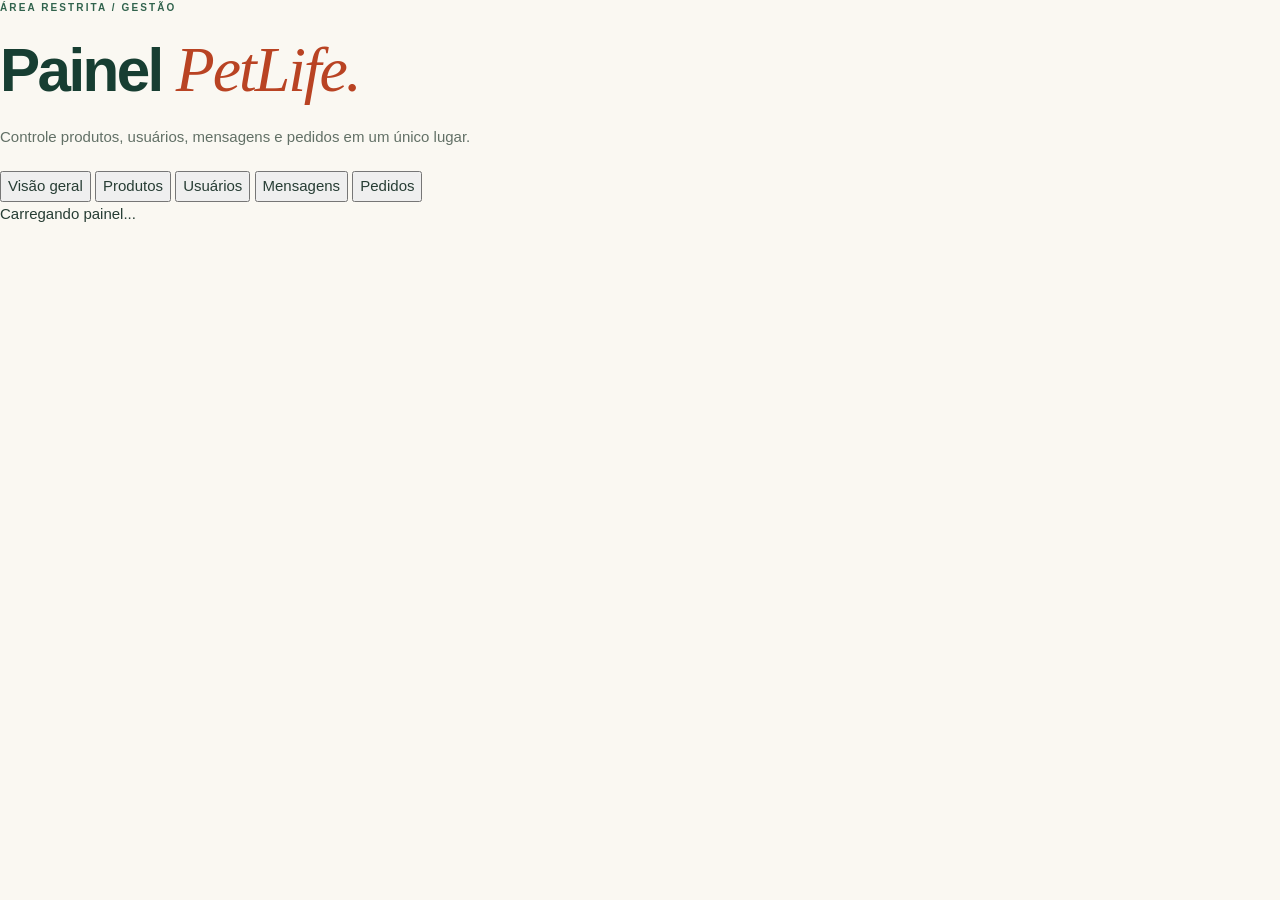
<file: pages/admin.html>
<!doctype html>
<html lang="pt-BR">
  <head>
    <meta charset="utf-8" />
    <meta content="width=device-width, initial-scale=1" name="viewport" />
    <meta content="#fbfaf7" name="theme-color" />
    <meta
      content="PetLife: carinho, produtos e cuidados para seu pet."
      name="description"
    />
    <title>PetLife | Painel de gestão</title>
    <link href="../css/style.css" rel="stylesheet" />
  </head>
  <body data-page="admin">
    <a class="skip-link" href="#conteudo">Pular para o conteúdo</a>
    <div data-header></div>
    <main id="conteudo">
      <section class="shell page-intro admin-intro">
        <p class="eyebrow">ÁREA RESTRITA / GESTÃO</p>
        <h1>Painel <em>PetLife.</em></h1>
        <p>
          Controle produtos, usuários, mensagens e pedidos em um único lugar.
        </p>
      </section>
      <section class="shell admin-layout">
        <aside aria-label="Seções do painel" class="admin-sidebar">
          <button
            class="admin-tab selected"
            data-section="resumo"
            type="button"
          >
            Visão geral
          </button>
          <button class="admin-tab" data-section="produtos" type="button">
            Produtos
          </button>
          <button class="admin-tab" data-section="usuarios" type="button">
            Usuários
          </button>
          <button class="admin-tab" data-section="contatos" type="button">
            Mensagens
          </button>
          <button class="admin-tab" data-section="pedidos" type="button">
            Pedidos
          </button>
        </aside>
        <div class="admin-content">
          <div class="form-feedback" id="adminStatus" role="status"></div>
          <div aria-live="polite" id="adminView">
            <div class="loading-card">Carregando painel...</div>
          </div>
        </div>
      </section>
      <dialog class="admin-dialog" id="adminEditor">
        <form class="stack-form" id="productEditor">
          <div class="modal-top">
            <h2 id="editorTitle">Cadastrar produto</h2>
            <button
              aria-label="Fechar"
              class="icon-button"
              id="closeEditor"
              type="button"
            >
              ×
            </button>
          </div>
          <input name="id" type="hidden" value="0" />
          <label>
            Nome do produto
            <input maxlength="150" name="nome" required="" />
          </label>
          <label>
            Categoria
            <select name="categoria" required="">
              <option value="Ração">Ração</option>
              <option value="Brinquedo">Brinquedo</option>
              <option value="Acessório">Acessório</option>
              <option value="Higiene">Higiene</option>
            </select>
          </label>
          <label>
            Descrição
            <textarea maxlength="2000" name="descricao" rows="3"></textarea>
          </label>
          <div class="price-pair">
            <label>
              Preço (R$)
              <input
                max="9999999"
                min="0"
                name="preco"
                required=""
                step="0.01"
                type="number"
              />
            </label>
            <label>
              Estoque
              <input
                max="100000"
                min="0"
                name="estoque"
                required=""
                step="1"
                type="number"
              />
            </label>
          </div>
          <label>
            Imagem
            <select name="imagem" required="">
              <option value="raçao.jpg">Ração</option>
              <option value="bola.jpg">Bola</option>
              <option value="cama.jpg">Cama</option>
              <option value="coleira.jpg">Coleira</option>
              <option value="cachorro.jpg">Cachorro</option>
              <option value="hero.jpg">Hero</option>
            </select>
          </label>
          <button class="btn primary full" type="submit">Salvar produto</button>
        </form>
      </dialog>
      <dialog class="admin-dialog confirm-dialog" id="confirmDialog">
        <h2>Confirmar ação</h2>
        <p id="confirmText"></p>
        <div class="button-row">
          <button class="btn outline" id="confirmNo" type="button">
            Cancelar
          </button>
          <button class="btn primary" id="confirmYes" type="button">
            Confirmar
          </button>
        </div>
      </dialog>
    </main>
    <div data-footer></div>
    <div aria-live="polite" class="toast" id="toast" role="status"></div>
    <script defer src="../js/layout.js"></script>
    <script defer src="../js/admin.js"></script>
    <script defer="" src="../js/script.js"></script>
  </body>
</html>
</file>
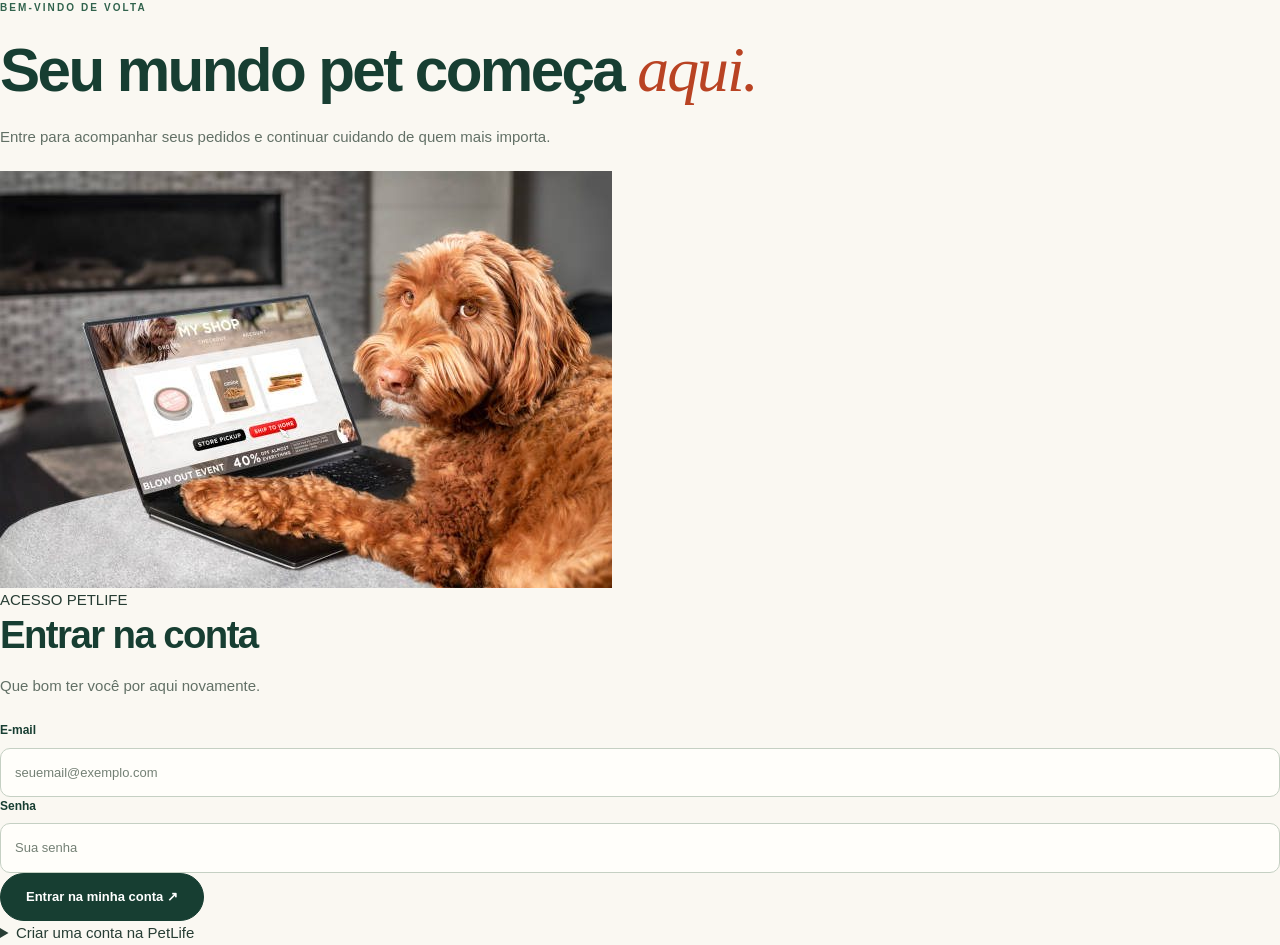
<file: pages/login.html>
<!doctype html>
<html lang="pt-BR">
  <head>
    <meta charset="utf-8" />
    <meta content="width=device-width, initial-scale=1" name="viewport" />
    <meta content="#fbfaf7" name="theme-color" />
    <meta
      content="PetLife: carinho, produtos e cuidados para seu pet."
      name="description"
    />
    <title>PetLife | Login</title>
    <link href="../css/style.css" rel="stylesheet" />
  </head>
  <body data-page="login">
    <a class="skip-link" href="#conteudo">Pular para o conteúdo</a>
    <div data-header></div>
    <main id="conteudo">
      <section class="auth-layout shell">
        <div class="auth-aside">
          <p class="eyebrow">BEM-VINDO DE VOLTA</p>
          <h1>Seu mundo pet começa <em>aqui.</em></h1>
          <p>
            Entre para acompanhar seus pedidos e continuar cuidando de quem mais
            importa.
          </p>
          <img
            alt="Cachorro relaxando"
            decoding="async"
            src="../img/cachorro.jpg"
          />
        </div>
        <div class="auth-panel">
          <div class="auth-heading">
            <span class="auth-badge">ACESSO PETLIFE</span>
            <h2>Entrar na conta</h2>
            <p>Que bom ter você por aqui novamente.</p>
          </div>
          <form
            action="../php/auth.php?acao=login"
            class="stack-form"
            id="loginForm"
            method="post"
          >
            <label>
              E-mail
              <input
                autocomplete="email"
                maxlength="150"
                name="email"
                placeholder="seuemail@exemplo.com"
                required=""
                type="email"
              />
            </label>
            <label>
              Senha
              <input
                autocomplete="current-password"
                name="senha"
                placeholder="Sua senha"
                required=""
                type="password"
              />
            </label>
            <button class="btn primary full" type="submit">
              Entrar na minha conta ↗
            </button>
            <p class="form-feedback" id="loginMessage" role="status"></p>
          </form>
          <details class="register-panel" id="cadastro">
            <summary>Criar uma conta na PetLife</summary>
            <p>Preencha seus dados para começar.</p>
            <form
              action="../php/auth.php?acao=cadastro"
              class="stack-form"
              id="registerForm"
              method="post"
            >
              <label>
                Nome completo
                <input
                  autocomplete="name"
                  maxlength="100"
                  minlength="2"
                  name="nome"
                  placeholder="Como podemos chamar você?"
                  required=""
                />
              </label>
              <label>
                E-mail
                <input
                  autocomplete="email"
                  maxlength="150"
                  name="email"
                  placeholder="seuemail@exemplo.com"
                  required=""
                  type="email"
                />
              </label>
              <label>
                Senha
                <input
                  autocomplete="new-password"
                  minlength="8"
                  name="senha"
                  placeholder="Mínimo de 8 caracteres"
                  required=""
                  type="password"
                />
              </label>
              <label>
                Confirmar senha
                <input
                  autocomplete="new-password"
                  minlength="8"
                  name="confirmacao"
                  placeholder="Digite a senha novamente"
                  required=""
                  type="password"
                />
              </label>
              <button class="btn primary full" type="submit">
                Criar minha conta ↗
              </button>
              <p class="form-feedback" id="registerMessage" role="status"></p>
            </form>
          </details>
        </div>
      </section>
    </main>
    <div data-footer></div>
    <div aria-live="polite" class="toast" id="toast" role="status"></div>
    <script defer src="../js/layout.js"></script>
    <script defer="" src="../js/script.js"></script>
  </body>
</html>
</file>
<file: css/style.css>
/* PetLife 2.0 — cores, medidas e estilos compartilhados */
:root {
  --verde: #173e32;
  --verde-medio: #31634d;
  --menta: #dfebd9;
  --menta-clara: #eef3e9;
  --laranja: #b94323;
  --coral: #ee946e;
  --creme: #faf8f2;
  --texto: #273d34;
  --cinza: #627066;
  --borda: #dce2d7;
  --branco: #fffefa;
  --sombra: 0 14px 36px #173e3210;
  --raio: 22px;
}
* { box-sizing: border-box; }
html { scroll-behavior: smooth; scroll-padding-top: 100px; }
body { margin: 0; background: var(--creme); color: var(--texto); font-family: "Segoe UI", Arial, sans-serif; font-size: 15px; line-height: 1.65; }
a { color: inherit; text-decoration: none; }
button, input, select, textarea { font: inherit; }
button, summary { cursor: pointer; }
button { color: inherit; }
button:disabled { opacity: .55; cursor: wait; }
img { display: block; max-width: 100%; }
h1, h2, h3 { margin: 0 0 18px; color: var(--verde); line-height: 1.12; letter-spacing: -1.6px; font-weight: 650; }
h1 { font-size: clamp(40px, 4.7vw, 64px); letter-spacing: -2.6px; }
h2 { font-size: clamp(28px, 3vw, 39px); }
h3 { font-size: 23px; letter-spacing: -.7px; }
p { margin: 0 0 22px; color: var(--cinza); }
em { color: var(--laranja); font: italic 1.06em Georgia, serif; letter-spacing: -2px; }
figure, blockquote { margin: 0; }
[hidden] { display: none !important; }
:focus-visible { outline: 3px solid var(--laranja); outline-offset: 5px; }
::selection { background: #e9b99d; color: #173e32; }
.sr-only { position: absolute; width: 1px; height: 1px; margin: -1px; overflow: hidden; clip-path: inset(50%); white-space: nowrap; }
.skip-link { position: fixed; top: -100px; left: 16px; padding: 12px 20px; background: white; z-index: 100; }
.skip-link:focus { top: 10px; }
.eyebrow { display: block; margin-bottom: 16px; font-size: 10px; font-weight: 750; letter-spacing: 2.1px; color: var(--verde-medio); }
.muted, .catalog-note { font-size: 13px; color: var(--cinza); }
.text-link { display: inline-flex; gap: 12px; align-items: center; padding: 6px 0; border-bottom: 1px solid currentColor; font-size: 13px; font-weight: 650; color: var(--verde); transition: color .2s, gap .2s; }
.text-link:hover { color: var(--laranja); gap: 18px; }
.btn { display: inline-flex; justify-content: center; align-items: center; gap: 25px; min-height: 48px; padding: 13px 25px; background: var(--verde); color: white; border: 1px solid var(--verde); border-radius: 40px; font-size: 13px; font-weight: 650; line-height: 1.5; transition: transform .2s, background .2s, box-shadow .2s; }
.btn:hover { background: #295b47; box-shadow: 0 8px 20px #173e3225; transform: translateY(-3px); }
.btn:active { transform: translateY(0) scale(.98); }
.btn-outline { background: transparent; color: var(--verde); border-color: #9cab9b; }
.btn-outline:hover { background: var(--menta); color: var(--verde); }
.badge { display: inline-block; padding: 7px 14px; background: var(--menta); color: var(--verde); border-radius: 30px; font-size: 12px; }

/* Navigation */
.announcement { display: flex; justify-content: space-between; align-items: center; padding: 8px max(5%, calc((100% - 1200px) / 2)); background: var(--verde); color: #f1f3e6; font-size: 10px; letter-spacing: .35px; }
.announcement a { border-bottom: 1px solid #ffffff60; }
.header { display: flex; align-items: center; gap: 30px; max-width: 1320px; min-height: 94px; margin: auto; padding: 19px 60px; position: relative; z-index: 20; }
.logo { display: inline-flex; align-items: center; gap: 9px; font-size: 31px; letter-spacing: -1.6px; line-height: 1; font-weight: 750; color: var(--verde); white-space: nowrap; }
.logo img { width: 31px; height: 34px; transition: transform .25s; }
.logo:hover img { transform: rotate(-16deg); }
.logo-dot { color: var(--laranja); margin-left: -9px; }
.header nav { display: flex; align-items: center; gap: 28px; margin: auto; }
.header nav a { padding: 7px 0; font-size: 12px; position: relative; }
.header nav a::after { content: ""; position: absolute; left: 0; right: 0; bottom: 0; height: 2px; background: var(--laranja); transform: scaleX(0); transition: transform .2s; }
.header nav a:hover::after, .header nav .active::after { transform: scaleX(1); }
.header nav .active { font-weight: 700; }
.header-actions { display: flex; align-items: center; gap: 18px; }
.icon-button, .cart-pill { display: flex; align-items: center; justify-content: center; min-width: 40px; min-height: 44px; gap: 7px; border-radius: 30px; }
.icon-button img, .cart-pill img { width: 21px; height: 21px; }
.cart-pill { border: 1px solid var(--borda); padding: 8px 12px; }
.cart-pill:hover, .icon-button:hover { background: var(--menta); }
#cart-count { display: grid; place-items: center; border-radius: 50%; min-width: 20px; height: 20px; padding: 0 4px; background: var(--verde); color: white; font-size: 10px; }
.account-link { font-size: 12px; white-space: nowrap; max-width: 95px; overflow: hidden; text-overflow: ellipsis; }
.menu-btn { display: none; border: 1px solid var(--borda); border-radius: 12px; background: transparent; width: 44px; height: 44px; font-size: 23px; }
.header nav .mobile-account { display: none; }

/* Home: uma imagem compacta, separada do texto */
.home-main { max-width: 1440px; margin: auto; }
.hero { display: grid; grid-template-columns: 1.05fr 1fr; align-items: center; gap: 65px; padding: 44px 70px 62px; max-width: 1320px; margin: auto; background: radial-gradient(ellipse at 76% 45%, #e8eddd85, transparent 60%); }
.hero-copy { animation: entrada .65s both; }
.hero .eyebrow { display: flex; align-items: center; gap: 9px; margin-bottom: 23px; font-size: 10px; }
.tiny-paw { color: var(--laranja); font-size: 20px; line-height: 1; }
.hero h1 { font-size: clamp(43px, 4.7vw, 65px); line-height: 1.02; letter-spacing: -2.8px; margin-bottom: 24px; }
.hero h1 em { position: relative; }
.hero h1 em::after { content: ""; position: absolute; height: 7px; border-top: 2px solid #cc7654; border-radius: 50%; width: 98%; left: 0; bottom: -8px; transform: rotate(-5deg); }
.hero-copy>p { max-width: 390px; font-size: 14px; line-height: 1.8; }
.hero-actions { display: flex; align-items: center; flex-wrap: wrap; gap: 12px; margin: 26px 0; }
.hero-caption { display: flex; align-items: center; gap: 9px; color: var(--cinza); font-size: 11px; }
.hero-caption>span { font-size: 22px; color: var(--laranja); }
.hero-visual { position: relative; padding: 10px 0; max-width: 475px; width: 100%; justify-self: end; animation: entrada .85s both; }
.hero-photo { width: 100%; height: 380px; object-fit: cover; object-position: 53% 50%; border-radius: 125px 24px 24px 24px; }
.hero-stamp { position: absolute; right: -20px; top: -15px; width: 112px; height: 112px; border-radius: 50%; background: #e9b895; color: var(--verde); display: flex; align-items: center; justify-content: center; flex-direction: column; transform: rotate(12deg); font-size: 8px; letter-spacing: 1px; box-shadow: 0 0 0 7px var(--creme); }
.hero-stamp strong { font-size: 11px; letter-spacing: 0; }
.hero-stamp>span { font-size: 29px; line-height: 1; }
.hero-tag { position: absolute; bottom: -7px; left: -30px; display: flex; gap: 13px; padding: 17px 22px; border: 1px solid var(--borda); border-radius: 16px; background: var(--branco); box-shadow: var(--sombra); font-size: 10px; line-height: 1.7; }
.hero-tag img { width: 32px; }
.hero-tag strong { font-size: 11px; }
.hero-spark { position: absolute; left: -30px; top: 40px; font-size: 58px; color: var(--laranja); line-height: 1; }
.benefit-strip { display: grid; grid-template-columns: repeat(4, 1fr); padding: 20px 5%; border-block: 1px solid var(--borda); background: var(--menta-clara); color: var(--verde-medio); }
.benefit-strip>span { display: flex; align-items: center; justify-content: center; gap: 10px; font-size: 23px; border-right: 1px solid #cdd9c7; }
.benefit-strip>span:last-child { border: 0; }
.benefit-strip strong { font-size: 11px; font-weight: 550; }
.section { padding: 72px 60px; max-width: 1320px; margin: auto; }
.section-heading, .catalog-top { display: flex; justify-content: space-between; align-items: end; gap: 25px; margin-bottom: 30px; }
.section-heading h2, .catalog-top h2 { margin: 0; }
.section-heading .eyebrow { margin-bottom: 11px; }
.section-heading p { margin: 0; font-size: 12px; }
.category-grid { display: grid; grid-template-columns: repeat(4,minmax(0,1fr)); gap: 20px; }
.category-card { padding: 20px 22px 18px; border-radius: var(--raio); background: #ecefe4; transition: transform .25s, box-shadow .25s; }
.category-card:nth-child(2) { background: #f3e5d5; }
.category-card:nth-child(3) { background: #e4e9e4; }
.category-card:nth-child(4) { background: #ede5db; }
.category-card:hover { transform: translateY(-5px); box-shadow: var(--sombra); }
.category-card img { width: 100%; height: 125px; object-fit: contain; mix-blend-mode: multiply; transition: transform .35s; margin-bottom: 18px; border-radius: 12px; }
.category-card:nth-child(4) img { object-fit: cover; object-position: 50% 60%; mix-blend-mode: normal; }
.category-card:hover img { transform: scale(1.04); }
.category-card>span { display: flex; justify-content: space-between; font-size: 17px; font-weight: 650; line-height: 1.5; }
.category-card b { font-weight: 400; }
.category-card small { color: var(--cinza); font-size: 11px; }
.featured { padding-top: 10px; }
.product-grid { display: grid; grid-template-columns: repeat(4,minmax(0,1fr)); gap: 22px; }
.product-card { min-width: 0; border: 1px solid var(--borda); background: var(--branco); border-radius: var(--raio); overflow: hidden; transition: transform .25s, box-shadow .25s; animation: entrada .35s both; }
.product-card:hover { transform: translateY(-6px); box-shadow: var(--sombra); }
.product-image { position: relative; padding: 35px 22px 16px; background: #f0f0e7; overflow: hidden; }
.product-card:nth-child(even) .product-image { background: #f4eee4; }
.product-image img { width: 100%; height: 180px; object-fit: contain; mix-blend-mode: multiply; border-radius: 12px; transition: transform .35s; }
.product-card:hover .product-image img { transform: scale(1.05); }
.category-label { position: absolute; top: 14px; left: 14px; font-size: 9px; border: 1px solid #d4d9cb; background: var(--branco); border-radius: 30px; padding: 3px 10px; }
.product-body { padding: 21px 20px; }
.product-body h3 { font-size: 17px; letter-spacing: -.3px; min-height: 40px; margin-bottom: 8px; }
.product-body p { font-size: 12px; min-height: 40px; margin-bottom: 18px; }
.price-row { display: flex; justify-content: space-between; align-items: center; gap: 8px; }
.price-row strong { font-size: 20px; letter-spacing: -.5px; color: var(--verde); }
.add-button { width: 40px; height: 40px; border: none; background: var(--verde); color: white; border-radius: 50%; font-size: 24px; transition: transform .25s, background .25s; flex-shrink: 0; }
.add-button:hover { background: var(--laranja); transform: rotate(90deg); }
.product-admin { display: flex; justify-content: space-between; gap: 15px; border-top: 1px solid var(--borda); padding-top: 15px; margin-top: 17px; font-size: 12px; }
.product-admin a { text-decoration: underline; }
.link-button { background: none; border: none; padding: 0; text-decoration: underline; font-size: 12px; color: var(--verde); }
.delete-link { color: #a53626; }
.promo-banner { display: grid; grid-template-columns: 1.2fr .8fr; position: relative; max-width: 1200px; margin: 0 auto; background: var(--verde); border-radius: 26px; overflow: hidden; }
.promo-banner>div { padding: 40px 48px; }
.promo-banner h2 { color: var(--branco); font-size: 38px; }
.promo-banner .eyebrow { color: #cbdcb8; }
.promo-banner p { color: #d4e0d1; font-size: 13px; }
.promo-banner .btn { background: #edb38d; border-color: #edb38d; color: var(--verde); }
.promo-banner>img { width: 100%; height: 100%; min-height: 335px; max-height: 380px; object-fit: cover; object-position: 50% 42%; }
.promo-doodle { position: absolute; left: 55%; bottom: 30px; color: #d2e0b6; font-size: 80px; }
.care-grid { display: grid; grid-template-columns: repeat(3,1fr); gap: 25px; }
.care-card { border-radius: var(--raio); background: #f0f0e6; overflow: hidden; transition: transform .25s; }
.care-card:hover { transform: translateY(-5px); }
.care-card>img { width: 100%; height: 225px; object-fit: cover; }
.care-card>div { padding: 26px; }
.care-card .eyebrow { font-size: 9px; margin-bottom: 12px; }
.care-card p { font-size: 13px; }
.care-card h3 { font-size: 25px; }
.moments { background: #f0f1e7; border-radius: 28px; }
.photo-grid { display: grid; grid-template-columns: 1fr 1.15fr 1fr; gap: 23px; align-items: center; }
.photo-card { min-height: 345px; position: relative; border-radius: 20px; background: var(--verde); overflow: hidden; }
.photo-card:nth-child(2) { min-height: 390px; }
.photo-card img { position: absolute; width: 100%; height: 100%; object-fit: cover; transition: transform .5s; }
.photo-card:hover img { transform: scale(1.04); }
.photo-card figcaption { position: absolute; inset: 0; display: flex; flex-direction: column; justify-content: end; padding: 26px; background: linear-gradient(transparent 30%, #0b281dd9); }
.photo-card h3 { color: white; font-size: 24px; margin: 10px 0 0; }
.photo-card figcaption>span { color: #f0f4e4; font-size: 9px; letter-spacing: 1.6px; }
.why-section { display: grid; grid-template-columns: 1fr 1fr; gap: 75px; align-items: center; }
.why-section>div>p { font-size: 13px; }
.why-grid { display: grid; grid-template-columns: 1fr 1fr; gap: 32px; }
.why-grid>div>span { display: block; font-size: 11px; color: var(--laranja); margin-bottom: 12px; }
.why-grid h3 { font-size: 18px; }
.why-grid p { font-size: 12px; margin: 0; }
.testimonials { padding-top: 20px; }
.quote-grid { display: grid; grid-template-columns: repeat(3,1fr); gap: 23px; }
blockquote { padding: 25px 28px; border: 1px solid var(--borda); border-radius: var(--raio); background: var(--branco); }
blockquote>span { display: block; font: 55px Georgia,serif; height: 48px; color: var(--laranja); }
blockquote>p { font-size: 13px; min-height: 88px; color: var(--texto); }
blockquote>div { display: flex; gap: 12px; align-items: center; }
blockquote b { display: grid; place-items: center; width: 38px; height: 38px; border-radius: 50%; background: var(--menta); color: var(--verde); font-size: 11px; }
blockquote strong, blockquote small { display: block; }
blockquote strong { font-size: 12px; }
blockquote small { color: var(--cinza); font-size: 10px; }
.store-cta { display: flex; align-items: center; gap: 30px; padding: 35px 45px; max-width: 1200px; margin: 0 auto 70px; background: #e7c4a6; border-radius: 24px; }
.store-cta>span { font-size: 75px; line-height: 1; color: var(--laranja); }
.store-cta .eyebrow { margin-bottom: 8px; }
.store-cta h2 { font-size: 29px; margin-bottom: 8px; }
.store-cta p { margin: 0; font-size: 12px; color: #425642; }
.store-cta .btn { margin-left: auto; flex-shrink: 0; }

/* Páginas internas */
.page { max-width: 1320px; padding: 40px 60px 80px; margin: auto; min-height: 65vh; animation: entrada .45s both; }
.page-heading { margin-bottom: 32px; }
.page-heading p { max-width: 600px; margin-bottom: 0; }
.catalog-banner { display: grid; grid-template-columns: 1.1fr 1fr; align-items: center; gap: 20px; padding: 38px 45px 0; background: linear-gradient(115deg, #e6eddd, #d8e5ce); border-radius: 24px; margin-bottom: 45px; overflow: hidden; }
.catalog-banner>div { padding-bottom: 35px; }
.catalog-banner h1 { font-size: 45px; }
.catalog-banner p { font-size: 13px; margin: 0; }
.catalog-banner>img { align-self: end; width: 100%; height: 250px; object-fit: contain; object-position: bottom; }
.catalog-top h2 { font-size: 28px; }
.filters { display: flex; gap: 20px; align-items: end; padding: 23px; background: var(--menta-clara); border: 1px solid var(--borda); border-radius: 18px; margin-bottom: 22px; }
.search-field { flex: 1; }
.filters select { min-width: 200px; }
label { display: flex; flex-direction: column; gap: 7px; font-size: 12px; font-weight: 650; color: var(--verde); }
input, select, textarea { width: 100%; min-width: 0; min-height: 48px; padding: 12px 14px; background: var(--branco); color: var(--texto); border: 1px solid #c5d0c3; border-radius: 10px; font-size: 14px; transition: border-color .2s, box-shadow .2s; }
input::placeholder, textarea::placeholder { color: #748075; font-size: 13px; font-weight: 400; }
input:focus, select:focus, textarea:focus { border-color: var(--verde-medio); outline: 2px solid #6a936d45; outline-offset: 2px; }
input:user-invalid, textarea:user-invalid { border-color: #ad3d29; }
textarea { resize: vertical; }
.catalog-note { margin: 26px 0 0; }
.service-intro { text-align: center; max-width: 680px; margin: 0 auto 50px; }
.service-intro h1 { font-size: 64px; }
.service-feature { display: grid; grid-template-columns: 1fr 1fr; align-items: center; gap: 60px; margin: 55px 0 75px; }
.service-feature>img { width: 100%; height: 420px; object-fit: cover; border-radius: 26px 100px 26px 26px; }
.service-feature.reverse>img { grid-column: 2; grid-row: 1; border-radius: 100px 26px 26px 26px; }
.service-feature.reverse>div { grid-column: 1; grid-row: 1; }
.check-list { list-style: none; padding: 0; margin: 0 0 26px; font-size: 13px; color: var(--cinza); }
.check-list li { padding: 7px 0 7px 25px; position: relative; }
.check-list li::before { content: '✓'; position: absolute; left: 0; color: var(--verde-medio); }
.small-callout { display: flex; align-items: center; justify-content: space-between; gap: 30px; padding: 36px; border-radius: var(--raio); background: var(--menta); margin-top: 45px; }
.small-callout h2 { font-size: 30px; margin-bottom: 10px; }
.small-callout p { font-size: 13px; margin: 0; }
.small-callout>.btn { flex-shrink: 0; }
.about-intro, .about-story { display: grid; grid-template-columns: 1fr 1fr; gap: 75px; align-items: center; margin-bottom: 75px; }
.about-intro h1 { font-size: 76px; line-height: 1; }
.about-intro>img { width: 100%; height: 510px; object-fit: cover; border-radius: 160px 160px 24px 24px; }
.about-story>img { width: 100%; height: 420px; object-fit: cover; border-radius: 24px; }
.about-story p { font-size: 14px; }
.values { display: grid; grid-template-columns: repeat(3,1fr); gap: 25px; }
.values article { border-top: 2px solid var(--verde); padding: 28px 20px 20px 0; }
.values article>span { font-size: 10px; letter-spacing: 1.5px; display: block; margin-bottom: 25px; color: var(--laranja); }
.values p { font-size: 13px; }
.photo-credits { margin-top: 50px; border-top: 1px solid var(--borda); padding-top: 22px; font-size: 12px; color: var(--cinza); }
.photo-credits p { margin: 15px 0; }
.photo-credits a { text-decoration: underline; }
.contact-grid { display: grid; grid-template-columns: 1fr 1fr; gap: 65px; align-items: start; }
.contact-info>img { width: 100%; height: 275px; border-radius: 20px; object-fit: cover; margin-bottom: 30px; }
.contact-info h2 { font-size: 29px; }
.contact-info>p { font-size: 14px; }
.contact-note { padding: 20px 24px; border-left: 3px solid var(--laranja); background: #f1e8dc; border-radius: 0 15px 15px 0; margin: 25px 0; font-size: 13px; }
.contact-note p { margin: 7px 0 0; font-size: 12px; }
.form-card { display: flex; flex-direction: column; gap: 21px; padding: 32px; border: 1px solid var(--borda); border-radius: 22px; background: var(--branco); }
.form-card h2 { font-size: 30px; margin: 0 0 5px; }
.form-card .eyebrow { margin: 0; }
.form-card .muted { margin: -6px 0 0; }
.form-row { display: grid; grid-template-columns: 1fr 1fr; gap: 20px; }
.form-actions { display: flex; align-items: center; flex-wrap: wrap; gap: 22px; font-size: 13px; }
.form-feedback { color: var(--verde); font-size: 13px; margin: 0; padding: 12px; background: var(--menta-clara); border-radius: 10px; }
.form-feedback:empty { display: none; }
.form-feedback.error { color: #9c2e22; background: #fae7dd; }
.account-layout { display: grid; grid-template-columns: 1fr 1fr; gap: 80px; align-items: center; }
.account-story { padding: 15px 0; }
.account-story h1 { font-size: 61px; }
.account-story>p { max-width: 380px; font-size: 14px; }
.account-story>img { width: 100%; max-width: 470px; height: 270px; object-fit: cover; border-radius: 24px 100px 24px 24px; }
.account-panel { padding: 20px 0; }
.account-tabs { display: flex; padding: 5px; border: 1px solid var(--borda); border-radius: 40px; margin-bottom: 20px; background: var(--menta-clara); }
.account-tabs button { flex: 1; border: none; padding: 12px 15px; border-radius: 30px; background: transparent; font-size: 13px; }
.account-tabs button[aria-pressed="true"] { background: var(--verde); color: white; }
.account-shortcuts { display: grid; margin: 25px 0; }
.account-shortcuts a { border-bottom: 1px solid var(--borda); padding: 15px 0; }
#logged-in { padding: 35px; border-radius: 24px; background: var(--menta); }

/* Carrinho, pedidos e administração */
.shopping-heading { display: flex; justify-content: space-between; gap: 20px; }
.shopping-icon { color: var(--laranja); font-size: 90px; line-height: 1; }
.checkout-steps { display: flex; gap: 35px; border-block: 1px solid var(--borda); padding: 17px 0; margin: 0 0 35px; color: var(--cinza); font-size: 12px; }
.checkout-steps strong { color: var(--verde); }
.cart-layout { display: grid; grid-template-columns: 1.45fr 1fr; gap: 40px; align-items: start; }
.cart-item { display: grid; grid-template-columns: 86px 1fr auto; gap: 20px; align-items: center; padding: 25px 0; border-bottom: 1px solid var(--borda); }
.cart-item>img { width: 86px; height: 100px; object-fit: contain; border-radius: 10px; mix-blend-mode: multiply; }
.cart-item h2 { font-size: 19px; letter-spacing: -.5px; margin-bottom: 8px; }
.cart-item p { font-size: 12px; margin: 0; }
.quantity { display: inline-flex; align-items: center; gap: 13px; margin-top: 12px; padding: 3px; background: var(--branco); border: 1px solid var(--borda); border-radius: 30px; font-size: 12px; }
.quantity button { width: 32px; height: 32px; border: 0; background: transparent; border-radius: 50%; }
.quantity button:hover { background: var(--menta); }
.quantity button:disabled { cursor: not-allowed; }
.item-end { display: flex; flex-direction: column; align-items: end; gap: 16px; }
.item-end>strong { font-size: 15px; }
.summary { background: var(--menta-clara); border: 1px solid var(--borda); padding: 30px; border-radius: var(--raio); }
.summary h2 { font-size: 30px; }
.summary form { display: grid; gap: 18px; }
.summary .muted { margin: 0; font-size: 11px; }
.summary>.text-link { display: table; margin: 23px auto 0; }
.total-line { display: flex; justify-content: space-between; align-items: center; gap: 10px; padding: 20px 0; border-block: 1px solid #c9d7bf; font-size: 12px; }
.total-line strong { font-size: 25px; color: var(--verde); }
.empty { grid-column: 1 / -1; text-align: center; padding: 55px 25px; border: 1px dashed #aabda2; background: var(--menta-clara); border-radius: var(--raio); }
.empty-icon { display: block; font-size: 50px; color: var(--laranja); margin-bottom: 20px; line-height: 1; }
.empty h2 { font-size: 30px; }
.empty p { max-width: 450px; margin: 0 auto 25px; font-size: 14px; }
.orders-heading { display: grid; grid-template-columns: 1fr 270px; align-items: center; gap: 35px; padding: 0 0 40px; }
.orders-heading>img { width: 270px; height: 210px; border-radius: 90px 20px 20px 20px; object-fit: cover; }
.order { border: 1px solid var(--borda); border-radius: 18px; background: var(--branco); margin: 20px 0; overflow: hidden; }
.order>summary { display: flex; align-items: center; justify-content: space-between; gap: 20px; padding: 25px; background: var(--menta-clara); }
.order>summary:hover { background: var(--menta); }
.order summary strong { color: var(--verde); }
.order summary small { display: block; margin-top: 5px; font-size: 12px; color: var(--cinza); }
.order-content { padding: 10px 25px 25px; animation: entrada .25s; }
.order-line { display: flex; justify-content: space-between; gap: 20px; padding: 14px 0; border-bottom: 1px solid var(--borda); font-size: 13px; }
.order-content .muted { margin: 18px 0 0; }
.editor-layout { display: grid; grid-template-columns: .85fr 1.15fr; gap: 70px; }
.editor-info { padding: 35px; border-radius: 24px; background: var(--menta-clara); align-self: start; }
.editor-info>img { width: 100%; height: 270px; object-fit: contain; mix-blend-mode: multiply; margin-bottom: 35px; }
.editor-info h2 { font-size: 30px; }
.editor-info p { font-size: 13px; }
.editor-layout h1 { font-size: 46px; }
.admin-top { display: flex; justify-content: space-between; align-items: center; gap: 25px; }
.admin-top .btn { flex-shrink: 0; }
.stats { display: grid; grid-template-columns: repeat(3,1fr); gap: 25px; margin: 15px 0 35px; }
.stats>div { display: flex; flex-direction: column; padding: 25px 30px; border: 1px solid var(--borda); border-radius: 20px; background: var(--menta-clara); }
.stats>div:nth-child(2) { background: #f4e7d7; }
.stats>div:nth-child(3) { background: #e4ebe4; }
.stats span { font-size: 12px; }
.stats strong { font-size: 45px; font-weight: 600; color: var(--verde); }
.stats small { font-size: 11px; color: var(--cinza); }
.admin-nav { display: flex; gap: 30px; border-bottom: 1px solid var(--borda); padding: 15px 0; font-size: 13px; }
.admin-nav a:hover { color: var(--laranja); }
.admin-section { margin-top: 45px; }
.admin-section>h2 { font-size: 30px; }
.table-wrap { overflow-x: auto; border: 1px solid var(--borda); border-radius: 15px; }
table { width: 100%; border-collapse: collapse; background: var(--branco); font-size: 13px; text-align: left; }
th, td { padding: 17px 20px; border-bottom: 1px solid var(--borda); }
th { background: var(--menta-clara); color: var(--verde); font-size: 11px; }
td { overflow-wrap: anywhere; }
.message-card { padding: 24px; border: 1px solid var(--borda); border-radius: 16px; background: var(--branco); margin-bottom: 15px; overflow-wrap: anywhere; }
.message-card h3 { font-size: 20px; }
.message-card small { color: var(--cinza); }
.message-card p { white-space: pre-wrap; margin: 15px 0 0; font-size: 13px; }

/* Rodapé e estados da interface */
footer { background: #e9eee2; border-top: 1px solid var(--borda); }
.footer-main { display: grid; grid-template-columns: 1.3fr .8fr .8fr 1.2fr; gap: 50px; max-width: 1320px; margin: auto; padding: 55px 60px 40px; }
.footer-main h2 { font-size: 14px; letter-spacing: 0; margin-bottom: 20px; }
.footer-main>div>a:not(.logo) { display: table; margin-bottom: 9px; font-size: 12px; }
.footer-main>div>a:hover { color: var(--laranja); }
.footer-main p { font-size: 12px; margin: 18px 0; }
.footer-note { font-size: 10px; color: var(--verde-medio); }
.footer-bottom { display: flex; justify-content: space-between; gap: 20px; border-top: 1px solid #cdd8c5; padding: 18px 60px; max-width: 1320px; margin: auto; font-size: 10px; color: var(--cinza); }
#aviso { position: fixed; bottom: 25px; left: 50%; width: max-content; max-width: calc(100% - 30px); padding: 16px 25px; border-radius: 16px; color: white; background: var(--verde); box-shadow: 0 8px 30px #0003; opacity: 0; transform: translate(-50%, 25px); pointer-events: none; z-index: 50; transition: opacity .25s, transform .25s; font-size: 13px; }
#aviso.show { opacity: 1; transform: translate(-50%, 0); }
.no-script { padding: 20px; background: #f2d2b6; text-align: center; }
.loading { padding: 35px 20px; border-radius: 16px; background: var(--menta-clara); grid-column: 1 / -1; font-size: 13px; animation: carregar 1.5s infinite; }
.reveal { transition: opacity .6s, transform .6s; }
.motion-ready .reveal:not(.visible) { opacity: 0; transform: translateY(22px); }
.pulse { animation: contador .4s; }
@keyframes entrada { from { opacity: 0; transform: translateY(16px); } to { opacity: 1; transform: translateY(0); } }
@keyframes contador { 50% { transform: scale(1.14); } }
@keyframes carregar { 50% { opacity: .55; } }

/* Adaptações para telas médias e pequenas */
@media (max-width: 1150px) {
  .header { gap: 20px; padding-inline: 35px; }
  .header nav { gap: 20px; }
  .header-actions { gap: 10px; }
  .icon-button { display: none; }
  .hero { gap: 45px; padding-inline: 45px; }
  .hero-photo { height: 355px; }
  .section, .page { padding-left: 35px; padding-right: 35px; }
  .promo-banner, .store-cta { margin-left: 35px; margin-right: 35px; }
  .product-grid { gap: 16px; }
  .product-body { padding: 18px 15px; }
  .product-image img { height: 150px; }
  .price-row strong { font-size: 18px; }
  .account-layout { gap: 45px; }
  .about-intro, .about-story, .service-feature { gap: 40px; }
  .footer-main { gap: 30px; padding-inline: 35px; }
  .footer-bottom { padding-inline: 35px; }
}
@media (max-width: 900px) {
  .header { padding: 16px 25px; min-height: 80px; }
  .header-actions { margin-left: auto; }
  .menu-btn { display: block; }
  .header nav { display: none; position: absolute; left: 20px; right: 20px; top: calc(100% - 5px); background: var(--branco); border: 1px solid var(--borda); box-shadow: var(--sombra); border-radius: 18px; padding: 22px; align-items: stretch; flex-direction: column; gap: 8px; }
  .header nav.open { display: flex; animation: entrada .2s; }
  .header nav a { padding: 9px 5px; font-size: 14px; }
  .header nav .mobile-account { display: block; }
  .hero { padding: 35px 35px 50px; gap: 35px; }
  .hero h1 { font-size: 49px; }
  .hero-photo { height: 345px; border-top-left-radius: 90px; }
  .hero-stamp { width: 90px; height: 90px; right: -8px; }
  .hero-spark { font-size: 45px; left: -22px; }
  .hero-actions { gap: 10px; }
  .hero-actions .btn { font-size: 11px; padding-inline: 18px; }
  .hero-tag { left: -20px; padding: 14px; }
  .benefit-strip { grid-template-columns: 1fr 1fr; gap: 15px; }
  .benefit-strip>span:nth-child(2) { border: 0; }
  .category-grid { gap: 12px; }
  .category-card { padding: 16px; }
  .category-card>span { font-size: 14px; }
  .category-card img { height: 105px; }
  .product-grid { grid-template-columns: repeat(2,minmax(0,1fr)); gap: 20px; }
  .product-image img { height: 210px; }
  .product-body h3 { min-height: auto; font-size: 19px; }
  .promo-banner>div { padding: 35px; }
  .promo-banner h2 { font-size: 31px; }
  .care-grid { gap: 16px; }
  .care-card>img { height: 180px; }
  .care-card>div { padding: 20px; }
  .care-card h3 { font-size: 21px; }
  .photo-grid { gap: 15px; }
  .photo-card { min-height: 300px; }
  .photo-card:nth-child(2) { min-height: 340px; }
  .photo-card figcaption { padding: 20px; }
  .photo-card h3 { font-size: 21px; }
  .why-section { gap: 35px; }
  .quote-grid { gap: 14px; }
  blockquote { padding: 20px; }
  blockquote>p { min-height: 145px; }
  .store-cta { padding: 30px; gap: 20px; }
  .store-cta>span { display: none; }
  .store-cta h2 { font-size: 25px; }
  .catalog-banner h1 { font-size: 34px; }
  .catalog-banner { padding: 30px 30px 0; }
  .catalog-banner>img { height: 220px; }
  .service-feature>img { height: 360px; }
  .about-intro h1 { font-size: 62px; }
  .about-intro>img { height: 440px; }
  .contact-grid { gap: 30px; }
  .account-story h1 { font-size: 49px; }
  .account-layout { gap: 30px; }
  .form-card { padding: 25px; }
  .cart-layout { grid-template-columns: 1fr; }
  .summary { max-width: none; }
  .editor-layout { gap: 30px; }
  .editor-info { padding: 25px; }
  .stats { gap: 15px; }
  .stats>div { padding: 22px; }
  .footer-main { grid-template-columns: 1fr 1fr; gap: 35px; }
}
@media (max-width: 650px) {
  body { font-size: 14px; }
  .announcement { justify-content: center; padding: 7px 15px; font-size: 9px; }
  .announcement a { display: none; }
  .header { padding: 15px 20px; gap: 12px; }
  .logo { font-size: 28px; }
  .logo img { width: 27px; height: 30px; }
  .account-link { display: none; }
  .cart-pill { padding: 7px 10px; }
  .hero { grid-template-columns: 1fr; padding: 28px 25px 48px; gap: 30px; }
  .hero h1 { font-size: clamp(44px, 11.5vw, 62px); line-height: 1.02; letter-spacing: -2.3px; }
  .hero-copy>p { max-width: 380px; font-size: 13px; }
  .hero .eyebrow { font-size: 8px; letter-spacing: 1.6px; margin-bottom: 18px; }
  .hero-actions { margin: 22px 0 17px; }
  .hero-actions .btn { font-size: 12px; padding: 12px 19px; }
  .hero-caption { font-size: 10px; }
  .hero-visual { justify-self: center; width: calc(100% - 14px); max-width: 440px; }
  .hero-photo { height: 270px; border-radius: 80px 20px 20px 20px; }
  .hero-stamp { width: 84px; height: 84px; right: -5px; top: -8px; font-size: 7px; }
  .hero-stamp strong { font-size: 9px; }
  .hero-tag { left: -8px; bottom: -6px; padding: 12px 17px; }
  .hero-spark { left: -15px; top: 35px; font-size: 40px; }
  .benefit-strip { padding: 17px 16px; gap: 12px; }
  .benefit-strip>span { font-size: 19px; gap: 7px; }
  .benefit-strip strong { font-size: 9px; }
  .section, .page { padding: 45px 20px; }
  .section-heading, .catalog-top { flex-direction: column; align-items: start; gap: 15px; margin-bottom: 25px; }
  .section-heading h2 { font-size: 30px; }
  .section-heading p { font-size: 12px; }
  .eyebrow { font-size: 9px; letter-spacing: 1.7px; }
  .category-grid { grid-template-columns: 1fr 1fr; gap: 13px; }
  .category-card { padding: 17px; }
  .category-card img { height: 120px; }
  .category-card>span { font-size: 15px; }
  .category-card small { font-size: 10px; }
  .featured { padding-top: 6px; }
  .product-grid { gap: 13px; }
  .product-image { padding: 37px 12px 15px; }
  .product-image img { height: 135px; }
  .product-body { padding: 17px 13px; }
  .product-body h3 { font-size: 16px; min-height: 36px; }
  .product-body p { font-size: 11px; min-height: 52px; }
  .category-label { font-size: 8px; top: 11px; left: 11px; }
  .price-row strong { font-size: 17px; }
  .add-button { width: 36px; height: 36px; font-size: 23px; }
  .promo-banner { grid-template-columns: 1fr; margin: 0 20px; }
  .promo-banner>div { padding: 30px; }
  .promo-banner h2 { font-size: 33px; }
  .promo-banner>img { min-height: 0; height: 250px; object-position: 50% 43%; }
  .promo-doodle { left: auto; right: 20px; bottom: 220px; }
  .care-grid, .photo-grid, .quote-grid { grid-template-columns: 1fr; gap: 22px; }
  .care-card>img { height: 240px; }
  .care-card>div { padding: 27px; }
  .care-card h3 { font-size: 27px; }
  .photo-card, .photo-card:nth-child(2) { min-height: 330px; }
  .photo-card h3 { font-size: 28px; }
  .photo-card figcaption { padding: 25px; }
  .moments { border-radius: 0; }
  .why-section { grid-template-columns: 1fr; gap: 35px; }
  .why-grid { gap: 30px 23px; }
  .why-grid h3 { font-size: 18px; }
  .why-grid p { font-size: 12px; }
  .testimonials { padding-top: 10px; }
  blockquote { padding: 26px; }
  blockquote>p { min-height: 0; }
  .store-cta { flex-direction: column; align-items: start; margin: 0 20px 45px; padding: 28px; }
  .store-cta .btn { margin: 0; }
  .store-cta h2 { font-size: 29px; }
  .desktop-break { display: none; }
  .page h1 { font-size: 42px; letter-spacing: -1.8px; }
  .catalog-banner { grid-template-columns: 1fr; padding: 28px 25px 0; gap: 0; margin-bottom: 32px; }
  .catalog-banner>div { padding: 0; }
  .catalog-banner h1 { font-size: 34px; }
  .catalog-banner>img { height: 170px; margin-top: 20px; }
  .filters { flex-wrap: wrap; gap: 15px; padding: 18px; }
  .filters .search-field { flex: 1 1 100%; }
  .filters>label { flex: 1; min-width: 0; }
  .filters select { min-width: 0; }
  .filters .btn { padding-inline: 20px; }
  .service-intro h1 { font-size: 48px; }
  .service-feature, .about-intro, .about-story { grid-template-columns: 1fr; gap: 30px; margin: 30px 0 50px; }
  .service-feature>img { height: 320px; }
  .service-feature.reverse>img, .service-feature.reverse>div { grid-column: auto; grid-row: auto; }
  .small-callout { flex-direction: column; align-items: start; padding: 28px; gap: 20px; }
  .about-intro { margin-top: 0; }
  .about-intro h1 { font-size: 65px; }
  .about-intro>img { height: 380px; border-radius: 120px 120px 20px 20px; }
  .about-story>img { height: 300px; }
  .values { grid-template-columns: 1fr; gap: 10px; }
  .values article { padding-right: 0; }
  .values article>span { margin-bottom: 18px; }
  .contact-grid, .account-layout, .editor-layout { grid-template-columns: 1fr; gap: 35px; }
  .account-story { padding: 0; }
  .account-story h1 { font-size: 48px; }
  .account-story>img { height: 220px; max-width: none; }
  .account-panel { padding: 0; }
  .form-card { padding: 24px; }
  .form-row { grid-template-columns: 1fr; }
  .shopping-icon { display: none; }
  .checkout-steps { gap: 15px; justify-content: space-between; font-size: 10px; }
  .checkout-steps span { max-width: 85px; }
  .cart-item { grid-template-columns: 70px 1fr; gap: 15px; }
  .cart-item>img { width: 70px; height: 90px; }
  .item-end { grid-column: 2; flex-direction: row; justify-content: space-between; align-items: center; }
  .summary { padding: 25px; }
  .empty { padding: 40px 20px; }
  .empty h2 { font-size: 27px; }
  .orders-heading { grid-template-columns: 1fr; gap: 25px; }
  .orders-heading>img { width: 100%; height: 190px; }
  .order>summary { padding: 20px; flex-wrap: wrap; gap: 13px; }
  .order summary>div { width: 100%; }
  .order-line { font-size: 12px; }
  .order-line strong { flex-shrink: 0; }
  .editor-info>img { height: 210px; }
  .editor-layout h1 { font-size: 40px; }
  .admin-top { flex-direction: column; align-items: start; gap: 0; }
  .stats { grid-template-columns: 1fr; margin-top: 30px; gap: 12px; }
  .stats>div { padding: 18px 25px; }
  .stats strong { font-size: 36px; }
  .admin-nav { gap: 25px; }
  .footer-main { padding: 40px 25px; gap: 30px 20px; }
  .footer-brand { grid-column: 1 / -1; }
  .footer-main>div:last-child { grid-column: 1 / -1; }
  .footer-main h2 { font-size: 14px; }
  .footer-bottom { flex-direction: column; gap: 8px; padding: 20px 25px; }
}
@media (max-width: 360px) {
  .hero-actions { flex-direction: column; align-items: stretch; }
  .hero h1 { font-size: 43px; }
  .product-grid { grid-template-columns: 1fr; }
  .product-image img { height: 190px; }
  .product-body h3, .product-body p { min-height: 0; }
  .benefit-strip strong { font-size: 8px; }
  .category-card { padding: 14px; }
  .category-card>span { font-size: 14px; }
  .hero-visual { width: 100%; }
}
@media (prefers-reduced-motion: reduce) {
  html { scroll-behavior: auto; }
  *, *::before, *::after { animation: none !important; transition: none !important; }
  .motion-ready .reveal:not(.visible) { opacity: 1; transform: none; }
}
</file>
